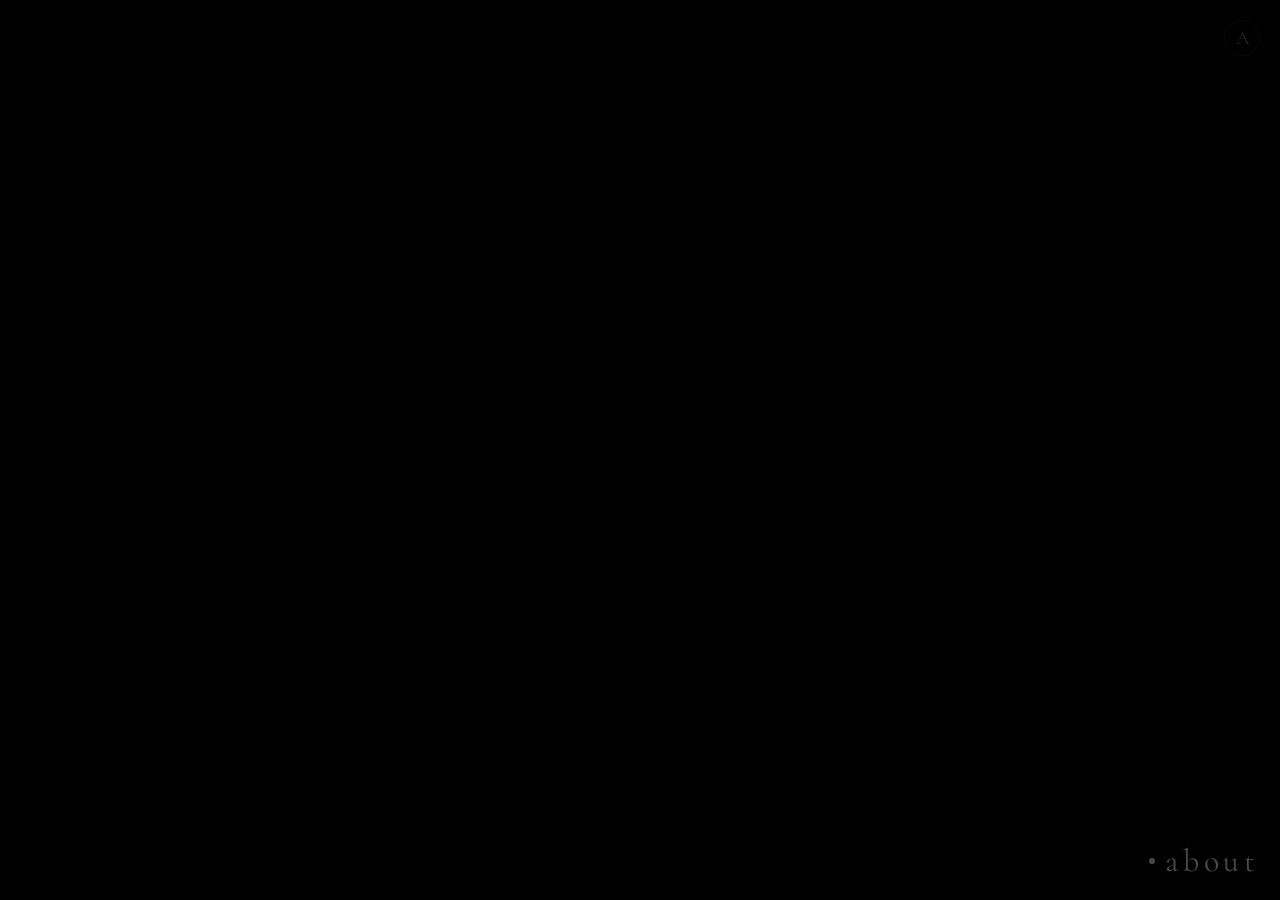
<file: index.html>
<!DOCTYPE html>
<html lang="en">
<head>
    <meta charset="UTF-8">
    <meta name="viewport" content="width=device-width, initial-scale=1.0">
    <title>tree hollow</title>
    <link rel="stylesheet" href="css/styles.css">
    <link rel="preconnect" href="https://fonts.googleapis.com">
    <link rel="preconnect" href="https://fonts.gstatic.com" crossorigin>
    <link rel="icon" type="image/x-icon" href="favicon.ico">
    <link href="https://fonts.googleapis.com/css2?family=Cormorant+Garamond:ital,wght@0,300;0,400;1,300;1,400&display=swap" rel="stylesheet">
</head>
<body>
    <div id="welcome-hint">Whisper your thoughts into the hollow...</div>
    <div id="letter-container"></div>
    <canvas id="draw-canvas"></canvas>

    <div id="mode-toggle" title="Toggle draw mode">
        <span class="icon-text">A</span>
        <span class="icon-brush">~</span>
    </div>

    <nav id="nav-menu">
        <span class="nav-dot"></span>
        <a href="about.html" class="nav-link">about</a>
    </nav>

    <script src="js/textMode.js"></script>
    <script src="js/drawMode.js"></script>
    <script src="js/main.js"></script>
</body>
</html>
</file>
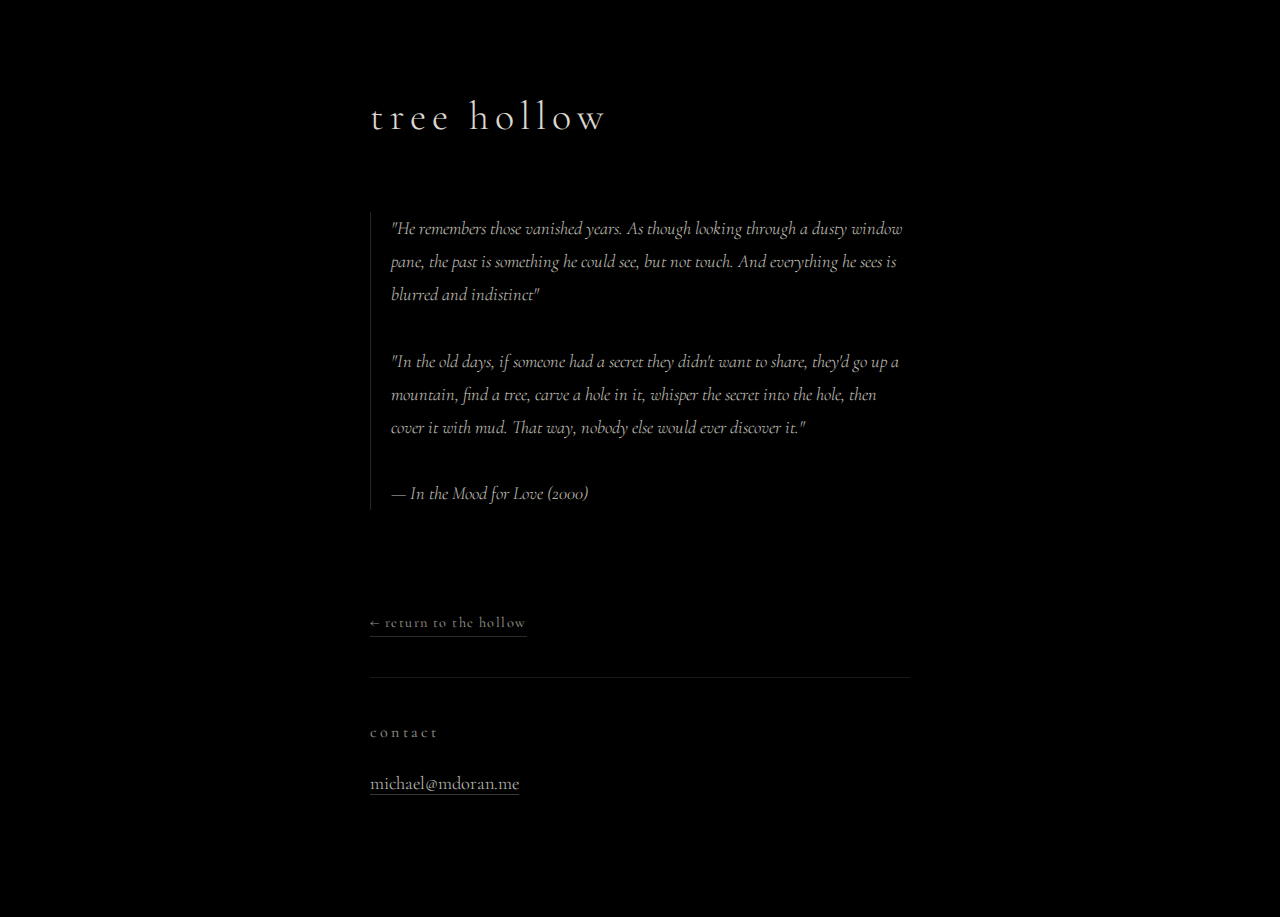
<file: about.html>
<!DOCTYPE html>
<html lang="en">
<head>
    <meta charset="UTF-8">
    <meta name="viewport" content="width=device-width, initial-scale=1.0">
    <title>tree hollow - about</title>
    <link rel="stylesheet" href="css/about.css">
    <link rel="preconnect" href="https://fonts.googleapis.com">
    <link rel="preconnect" href="https://fonts.gstatic.com" crossorigin>
    <link href="https://fonts.googleapis.com/css2?family=Cormorant+Garamond:ital,wght@0,300;0,400;1,300;1,400&display=swap" rel="stylesheet">
</head>
<body>
    <div class="container">
        <h1>tree hollow</h1>

        <p class="quote">
            "He remembers those vanished years. As though looking through a dusty window pane, 
            the past is something he could see, but not touch. And everything he sees is blurred and indistinct"

            <br />
            <br />

            "In the old days, if someone had a secret they didn't want to share, they'd go up a
            mountain, find a tree, carve a hole in it, whisper the secret into the hole, then
            cover it with mud. That way, nobody else would ever discover it."
            <br><br>
            — In the Mood for Love (2000)
        </p>

        <!-- <p>
            Press any key to begin typing. Press Tab or click the icon to switch to drawing mode.
        </p> -->

        <a href="index.html" class="back-link">← return to the hollow</a>

        <div class="contact">
            <h2>contact</h2>
            <p>
                <a href="mailto:michael@mdoran.me">michael@mdoran.me</a>
            </p>
        </div>
    </div>
</body>
</html>
</file>
<file: css/styles.css>
* {
    margin: 0;
    padding: 0;
    box-sizing: border-box;
}

html, body {
    width: 100%;
    height: 100%;
    overflow: hidden;
    background: #000;
    font-family: 'Cormorant Garamond', Georgia, serif;
    cursor: default;
    user-select: none;
}

#welcome-hint {
    position: fixed;
    top: 80px;
    left: 50%;
    transform: translateX(-50%);
    color: #f5f0e6;
    font-size: 2rem;
    font-weight: 300;
    letter-spacing: 0.05em;
    text-shadow: 0 0 10px rgba(245, 240, 230, 0.3);
    opacity: 0;
    pointer-events: none;
    z-index: 5;
    animation: hintFade 3s ease-in-out forwards;
}

@keyframes hintFade {
    0% {
        opacity: 0;
        transform: translateX(-50%) translateY(5px);
    }
    15% {
        opacity: 0.7;
        transform: translateX(-50%) translateY(0);
    }
    70% {
        opacity: 0.7;
    }
    100% {
        opacity: 0;
    }
}

#letter-container {
    position: fixed;
    top: 0;
    left: 0;
    width: 100%;
    height: 100%;
    pointer-events: none;
    z-index: 1;
}

.letter {
    position: absolute;
    font-size: 2rem;
    color: #f5f0e6;
    text-shadow: 0 0 10px rgba(245, 240, 230, 0.3);
    opacity: 0;
    animation: letterFloat 6s ease-in-out forwards;
    pointer-events: none;
    font-weight: 300;
    letter-spacing: 0.05em;
}

@keyframes letterFloat {
    0% {
        opacity: 0;
        transform: translateY(10px) rotate(var(--rotation, 0deg));
    }
    8% {
        opacity: 1;
    }
    60% {
        opacity: 1;
    }
    100% {
        opacity: 0;
        transform: translateY(-30px) translateX(var(--drift, 0px)) rotate(var(--rotation, 0deg));
    }
}

#draw-canvas {
    position: fixed;
    top: 0;
    left: 0;
    width: 100%;
    height: 100%;
    z-index: 2;
    display: none;
    cursor: crosshair;
}

#draw-canvas.active {
    display: block;
}

#mode-toggle {
    position: fixed;
    top: 20px;
    right: 20px;
    width: 36px;
    height: 36px;
    display: flex;
    align-items: center;
    justify-content: center;
    color: #f5f0e6;
    opacity: 0.15;
    transition: opacity 0.4s ease;
    cursor: pointer;
    z-index: 10;
    font-size: 1.2rem;
    border: 1px solid rgba(245, 240, 230, 0.2);
    border-radius: 50%;
}

#mode-toggle:hover {
    opacity: 0.6;
}

#mode-toggle .icon-brush {
    display: none;
}

#mode-toggle.draw-mode .icon-text {
    display: none;
}

#mode-toggle.draw-mode .icon-brush {
    display: inline;
}

#nav-menu {
    position: fixed;
    bottom: 20px;
    right: 20px;
    display: flex;
    align-items: center;
    gap: 10px;
    z-index: 10;
}

.nav-dot {
    width: 6px;
    height: 6px;
    background: #f5f0e6;
    border-radius: 50%;
    opacity: 0.3;
    transition: opacity 0.4s ease;
}

.nav-link {
    color: #f5f0e6;
    text-decoration: none;
    font-size: 2rem;
    letter-spacing: 0.15em;
    text-transform: lowercase;
    opacity: 0.3;
    transition: opacity 0.4s ease;
    pointer-events: auto;
}

#nav-menu:hover .nav-dot {
    opacity: 0.6;
}

#nav-menu:hover .nav-link {
    opacity: 0.6;
}

.nav-link:hover {
    opacity: 1 !important;
}

@media (max-width: 600px) {
    #welcome-hint {
        top: 60px;
        font-size: 1.5rem;
        padding: 0 20px;
        text-align: center;
    }

    .letter {
        font-size: 1.5rem;
    }

    #mode-toggle {
        top: 15px;
        right: 15px;
        width: 32px;
        height: 32px;
        font-size: 1rem;
    }

    #nav-menu {
        bottom: 15px;
        right: 15px;
    }
}
</file>
<file: css/about.css>
* {
    margin: 0;
    padding: 0;
    box-sizing: border-box;
}

html, body {
    width: 100%;
    min-height: 100%;
    background: #000;
    font-family: 'Cormorant Garamond', Georgia, serif;
    color: #f5f0e6;
    line-height: 1.8;
}

.container {
    max-width: 600px;
    margin: 0 auto;
    padding: 80px 30px;
}

h1 {
    font-size: 2.5rem;
    font-weight: 300;
    letter-spacing: 0.15em;
    margin-bottom: 60px;
    opacity: 0.9;
}

p {
    font-size: 1.15rem;
    margin-bottom: 2em;
    opacity: 0.8;
    font-weight: 300;
}

.quote {
    font-style: italic;
    padding-left: 20px;
    border-left: 1px solid rgba(245, 240, 230, 0.2);
    margin: 40px 0;
}

a {
    color: #f5f0e6;
    text-decoration: none;
    border-bottom: 1px solid rgba(245, 240, 230, 0.3);
    transition: border-color 0.3s ease;
}

a:hover {
    border-color: rgba(245, 240, 230, 0.8);
}

.back-link {
    display: inline-block;
    margin-top: 60px;
    font-size: 0.9rem;
    letter-spacing: 0.1em;
    opacity: 0.6;
    transition: opacity 0.3s ease;
}

.back-link:hover {
    opacity: 1;
}

.privacy {
    margin-top: 60px;
    padding-top: 40px;
    border-top: 1px solid rgba(245, 240, 230, 0.1);
}

.privacy p {
    font-size: 0.95rem;
    opacity: 0.5;
    margin-bottom: 0;
}

.contact {
    margin-top: 40px;
    padding-top: 40px;
    border-top: 1px solid rgba(245, 240, 230, 0.1);
}

.contact h2 {
    font-size: 1rem;
    font-weight: 400;
    letter-spacing: 0.2em;
    text-transform: lowercase;
    margin-bottom: 20px;
    opacity: 0.6;
}
</file>
